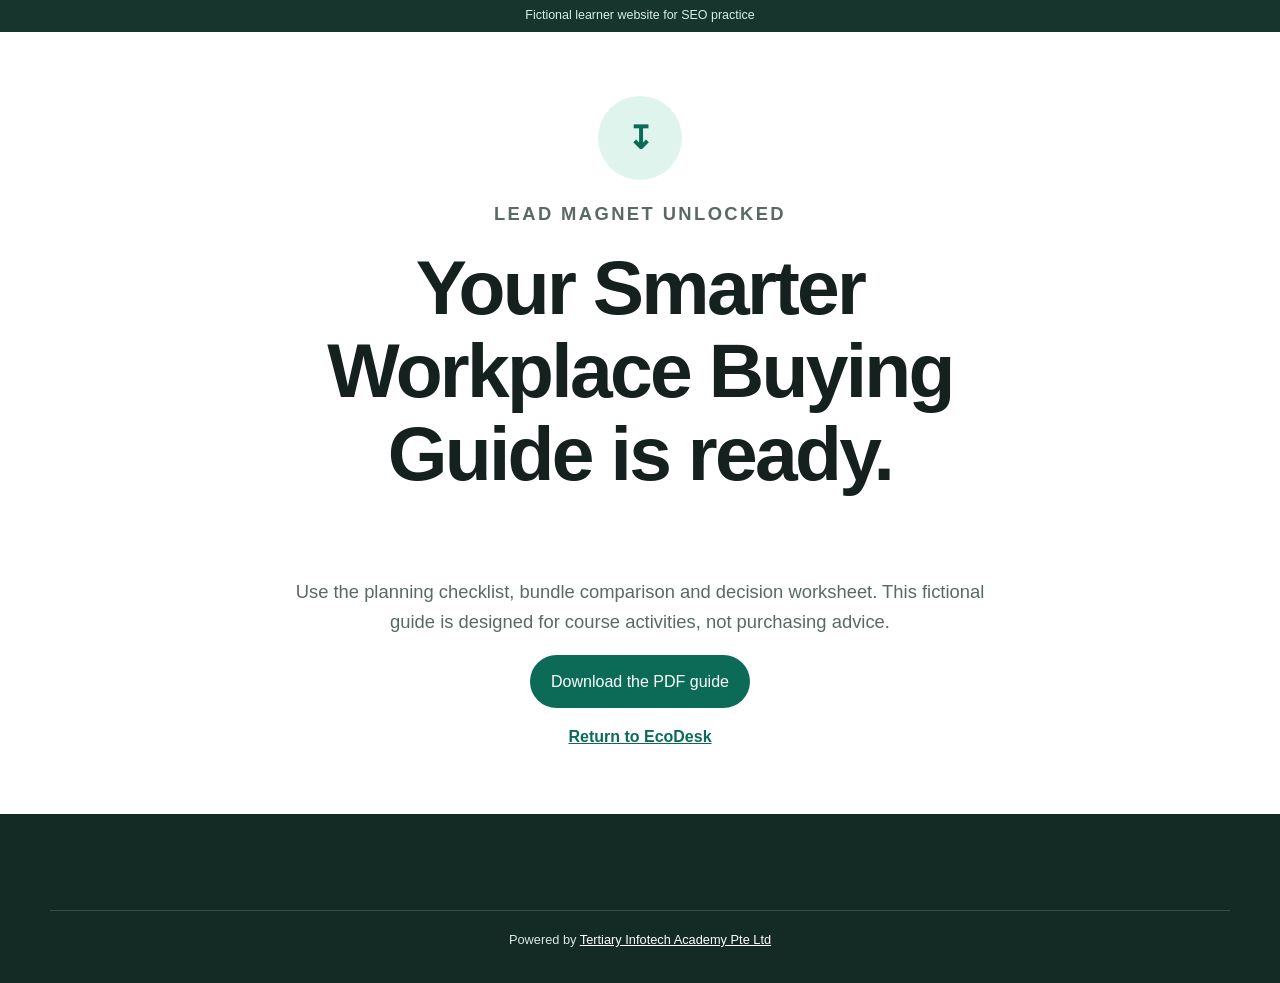
<file: labs/ecodesk-demo-website/guide.html>
<!doctype html><html lang="en-SG"><head><meta charset="utf-8"><meta name="viewport" content="width=device-width,initial-scale=1"><title>Your EcoDesk Workplace Buying Guide</title><meta name="description" content="Download the fictional EcoDesk workplace buying guide and checklist."><meta name="robots" content="noindex,follow"><link rel="canonical" href="https://tertiarycourses.github.io/C11-Generative-AI-for-SEO/guide.html"><link rel="stylesheet" href="styles.css"></head><body><div class="training-bar">Fictional learner website for SEO practice</div><main><section class="download"><span class="guide-icon">↧</span><p class="eyebrow">Lead magnet unlocked</p><h1>Your Smarter Workplace Buying Guide is ready.</h1><p>Use the planning checklist, bundle comparison and decision worksheet. This fictional guide is designed for course activities, not purchasing advice.</p><a class="btn" href="lead-magnet.pdf" download>Download the PDF guide</a><a class="text-link" href="index.html">Return to EcoDesk</a></section></main><footer><p class="powered-by">Powered by <a href="https://www.tertiaryinfotech.com/">Tertiary Infotech Academy Pte Ltd</a></p></footer></body></html>
</file>
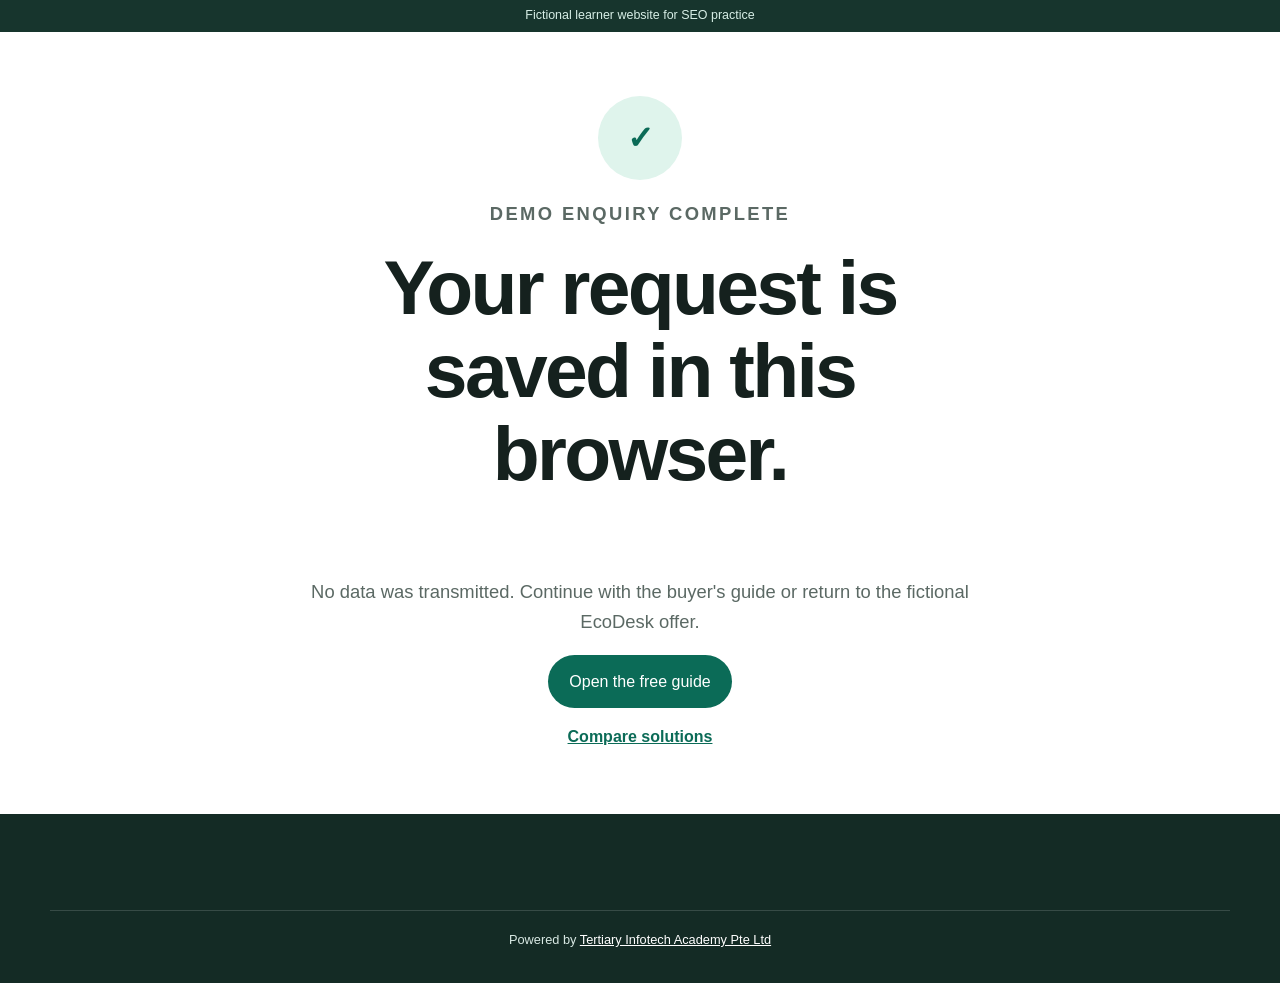
<file: labs/ecodesk-demo-website/thank-you.html>
<!doctype html><html lang="en-SG"><head><meta charset="utf-8"><meta name="viewport" content="width=device-width,initial-scale=1"><title>Thanks for Your EcoDesk Enquiry</title><meta name="robots" content="noindex,follow"><link rel="stylesheet" href="styles.css"></head><body><div class="training-bar">Fictional learner website for SEO practice</div><main><section class="download"><span class="guide-icon">✓</span><p class="eyebrow">Demo enquiry complete</p><h1>Your request is saved in this browser.</h1><p>No data was transmitted. Continue with the buyer's guide or return to the fictional EcoDesk offer.</p><a class="btn" href="guide.html">Open the free guide</a><a class="text-link" href="products.html">Compare solutions</a></section></main><footer><p class="powered-by">Powered by <a href="https://www.tertiaryinfotech.com/">Tertiary Infotech Academy Pte Ltd</a></p></footer></body></html>
</file>
<file: labs/ecodesk-demo-website/styles.css>
:root{--ink:#15211e;--muted:#5b6964;--green:#0b6b57;--mint:#dff4ec;--lime:#b9de68;--sand:#f6f2e9;--line:#dce6e1;--white:#fff;--max:1180px;--shadow:0 24px 70px rgba(10,55,44,.16)}
*{box-sizing:border-box}html{scroll-behavior:smooth}body{margin:0;color:var(--ink);font-family:Inter,Arial,sans-serif;line-height:1.6;background:#fff}a{color:var(--green)}img{max-width:100%;display:block}.sr-only,.skip{position:absolute;left:-9999px}.skip:focus{left:1rem;top:1rem;z-index:99;background:#fff;padding:.6rem}.training-bar{background:#17352d;color:#d7eee6;text-align:center;padding:.38rem 1rem;font-size:.78rem}.site-header{position:sticky;top:0;z-index:20;background:rgba(255,255,255,.95);border-bottom:1px solid var(--line);backdrop-filter:blur(12px)}.nav{max-width:var(--max);margin:auto;display:flex;align-items:center;justify-content:space-between;padding:.85rem 1.2rem}.brand{font-size:1.55rem;font-weight:900;color:var(--ink);text-decoration:none;letter-spacing:-.04em;line-height:.9}.brand span{color:var(--green)}.brand small{display:block;font-size:.56rem;letter-spacing:.06em;color:var(--muted);font-weight:600;margin-top:.35rem}.navlinks{display:flex;align-items:center;gap:1.35rem}.navlinks>a{font-size:.92rem;text-decoration:none;font-weight:700;color:var(--ink)}.navlinks .nav-cta{background:var(--green);color:#fff;padding:.68rem 1rem;border-radius:999px}.nav-toggle{display:none;background:none;border:0}
.hero{min-height:710px;position:relative;display:grid;grid-template-columns:minmax(0,1fr) 390px;gap:2.5rem;align-items:center;padding:5rem max(1.2rem,calc((100vw - var(--max))/2));overflow:hidden;color:#fff}.hero-img,.hero-shade{position:absolute;inset:0;width:100%;height:100%;object-fit:cover}.hero-shade{background:linear-gradient(90deg,rgba(7,30,25,.94) 0%,rgba(7,30,25,.72) 55%,rgba(7,30,25,.25) 100%)}.hero-copy,.lead-card{position:relative;z-index:2}.hero-copy{max-width:670px}.eyebrow{text-transform:uppercase;letter-spacing:.13em;font-size:.78rem;font-weight:900;color:#16967c}.hero .eyebrow{color:var(--lime)}h1,h2,h3{line-height:1.08;letter-spacing:-.035em;margin-top:0}h1{font-size:clamp(2.8rem,6vw,5.5rem)}h2{font-size:clamp(2rem,4vw,3.35rem)}h3{font-size:1.35rem}.hero-copy>p:not(.eyebrow){font-size:1.24rem;max-width:600px;color:#e5f1ed}.hero-actions{display:flex;gap:.8rem;flex-wrap:wrap;margin:1.6rem 0}.btn{display:inline-flex;justify-content:center;align-items:center;border:0;border-radius:999px;background:var(--green);color:#fff!important;font-weight:850;text-decoration:none;padding:.88rem 1.3rem;cursor:pointer;font:inherit;transition:.2s}.btn:hover{background:#085343;transform:translateY(-1px)}.btn.ghost{background:transparent;border:1px solid rgba(255,255,255,.6)}.btn.light{background:#fff;color:var(--green)!important}.proof{display:flex;gap:1.2rem;flex-wrap:wrap;padding:0;list-style:none;font-size:.87rem;color:#d6e8e2}.lead-card{background:#fff;color:var(--ink);padding:1.7rem;border-radius:1.2rem;box-shadow:var(--shadow)}.lead-card h2{font-size:1.8rem}.tag{display:inline-block;background:var(--lime);color:#193d33;border-radius:99px;padding:.28rem .65rem;font-size:.7rem;font-weight:900;text-transform:uppercase}.lead-form,.enquiry-form{display:grid;gap:.75rem}.lead-form label,.enquiry-form label{font-size:.78rem;font-weight:800}.lead-form input,.lead-form select,.enquiry-form input,.enquiry-form select,.enquiry-form textarea{width:100%;margin-top:.25rem;padding:.78rem;border:1px solid #b9cbc5;border-radius:.55rem;font:inherit}.lead-form small{color:var(--muted);text-align:center}.form-status{margin:.1rem 0;color:var(--green);font-weight:800}
.trust-strip{display:grid;grid-template-columns:repeat(4,1fr);max-width:var(--max);margin:-1.7rem auto 0;position:relative;z-index:4;background:#fff;border-radius:1rem;box-shadow:var(--shadow);padding:1.2rem}.trust-strip div{padding:.45rem 1rem;border-right:1px solid var(--line)}.trust-strip div:last-child{border:0}.trust-strip b,.trust-strip span{display:block}.trust-strip b{font-size:1.1rem}.trust-strip span{font-size:.78rem;color:var(--muted)}.section{max-width:var(--max);margin:auto;padding:6.5rem 1.2rem}.section-lead{font-size:1.15rem;color:var(--muted);max-width:720px}.card-grid{display:grid;grid-template-columns:repeat(3,1fr);gap:1rem;margin-top:2.2rem}.solution-card{border:1px solid var(--line);padding:1.7rem;border-radius:1rem;background:#fff}.solution-card>span{display:inline-grid;place-items:center;width:44px;height:44px;background:var(--mint);border-radius:50%;font-weight:900;color:var(--green)}.solution-card a{font-weight:800;text-decoration:none}.pitch{background:var(--green);color:#fff;display:grid;grid-template-columns:1.15fr .85fr;gap:4rem;padding:6rem max(1.2rem,calc((100vw - var(--max))/2))}.pitch .eyebrow{color:var(--lime)}.pitch p{color:#d6e8e2}.pitch ol{list-style:none;padding:0;margin:0}.pitch li{display:grid;grid-template-columns:120px 1fr;padding:1.2rem 0;border-bottom:1px solid rgba(255,255,255,.22)}.pitch li b{font-size:1.1rem}.pitch li span{color:#d6e8e2}.insight{display:grid;grid-template-columns:1fr 1fr;gap:3.5rem;align-items:center}.insight img{border-radius:1.2rem;box-shadow:var(--shadow);aspect-ratio:4/3;object-fit:cover}.insight a{font-weight:850}.faq{max-width:850px}.faq details{border-top:1px solid var(--line);padding:1.25rem .2rem}.faq summary{font-size:1.1rem;font-weight:850;cursor:pointer}.enquire{background:var(--sand);display:grid;grid-template-columns:1fr 1fr;gap:3rem;padding:5rem max(1.2rem,calc((100vw - var(--max))/2))}.enquiry-form{background:#fff;padding:1.5rem;border-radius:1rem}
.page-hero{background:linear-gradient(135deg,var(--mint),var(--sand));padding:6rem max(1.2rem,calc((100vw - var(--max))/2))}.page-hero h1{max-width:900px}.page-hero p:last-child{max-width:720px;font-size:1.15rem}.filters{display:flex;gap:.6rem;flex-wrap:wrap;margin-bottom:2rem}.filters button{border:1px solid var(--line);background:#fff;border-radius:99px;padding:.65rem 1rem;font-weight:800;cursor:pointer}.filters button.active{background:var(--green);color:#fff}.product-grid{display:grid;grid-template-columns:repeat(3,1fr);gap:1rem}.product{border:1px solid var(--line);border-radius:1rem;overflow:hidden}.product img{width:100%;height:220px;object-fit:cover}.product div{padding:1.2rem}.product h2{font-size:1.55rem}.product small{color:var(--green);font-weight:900;text-transform:uppercase}.product b,.product em{display:block}.product em{font-size:.72rem;color:var(--muted);font-style:normal}.article{max-width:850px;margin:auto;padding:5rem 1.2rem}.standfirst{font-size:1.3rem;color:var(--muted)}.byline{font-size:.85rem;color:var(--muted)}.article-hero{border-radius:1rem;margin:2rem 0}.toc{display:flex;gap:1rem;flex-wrap:wrap;background:var(--sand);padding:1rem;border-radius:.7rem;margin:2rem 0}.article h2{margin-top:3rem}.article-steps li{margin:1rem 0}.article table{width:100%;border-collapse:collapse}.article th,.article td{border:1px solid var(--line);padding:.75rem;text-align:left}.article-cta{background:var(--mint);padding:1.7rem;border-radius:1rem;margin-top:3rem}.download{min-height:72vh;display:grid;place-items:center;align-content:center;text-align:center;padding:4rem 1.2rem;max-width:760px;margin:auto}.download h1{font-size:clamp(2.5rem,6vw,4.8rem)}.download p{font-size:1.15rem;color:var(--muted)}.guide-icon{display:grid;place-items:center;width:84px;height:84px;border-radius:50%;background:var(--mint);color:var(--green);font-size:2rem;font-weight:900}.text-link{font-weight:800;margin-top:1rem}
footer{background:#142b25;color:#d9e9e4;padding:4rem max(1.2rem,calc((100vw - var(--max))/2)) 1.2rem}.footer-grid{display:grid;grid-template-columns:2fr 1fr 1fr;gap:3rem}.footer-grid h2{font-size:1rem;color:#fff}.footer-grid a{display:block;color:#d9e9e4;margin:.35rem 0}.brand.inverse{color:#fff}.powered-by{text-align:center;border-top:1px solid rgba(255,255,255,.15);padding-top:1.2rem;margin-top:2rem;font-size:.8rem}.powered-by a{color:#fff}.chat-fab{position:fixed;right:22px;bottom:22px;z-index:50;background:#20b75a;color:#fff;border:0;border-radius:999px;padding:.8rem 1rem;box-shadow:var(--shadow);font-weight:900;cursor:pointer}.chat-fab span{font-size:1.2rem}.chat{position:fixed;right:22px;bottom:82px;width:min(390px,calc(100vw - 24px));height:520px;z-index:51;background:#f1f5f3;border-radius:1rem;box-shadow:var(--shadow);overflow:hidden;display:flex;flex-direction:column;transform:translateY(15px);opacity:0;pointer-events:none;transition:.2s}.chat.open{transform:none;opacity:1;pointer-events:auto}.chat-head{display:flex;align-items:center;gap:.7rem;background:#176b4a;color:#fff;padding:.9rem}.chat-head small{display:block;color:#ccebd9}.chat-head>button{margin-left:auto;background:none;border:0;color:#fff;font-size:1.5rem}.chat-avatar{display:grid;place-items:center;width:42px;height:42px;border-radius:50%;background:#fff;color:#176b4a;font-weight:900}.chat-body{flex:1;overflow:auto;padding:1rem}.bubble{max-width:85%;padding:.7rem .8rem;border-radius:.8rem;margin:.5rem 0}.bubble.bot{background:#fff}.bubble.user{background:#d8f7e5;margin-left:auto}.chat-suggest{display:flex;gap:.4rem;overflow:auto;padding:.5rem}.chat-suggest button{white-space:nowrap;border:1px solid #9ccab5;background:#fff;border-radius:99px;padding:.5rem}.chat-input{display:flex;padding:.65rem;background:#fff}.chat-input input{flex:1;border:1px solid var(--line);border-radius:99px;padding:.7rem}.chat-input button{width:42px;border:0;border-radius:50%;background:#20b75a;color:#fff;margin-left:.4rem}.whatsapp-link{display:block;text-align:center;background:#20b75a;color:#fff;padding:.65rem;font-size:.78rem;font-weight:800}
@media(max-width:820px){.nav-toggle{display:grid;gap:5px}.nav-toggle span{width:25px;height:2px;background:var(--ink)}.navlinks{display:none;position:absolute;right:1rem;top:72px;background:#fff;padding:1rem;box-shadow:var(--shadow);flex-direction:column;align-items:stretch}.navlinks.open{display:flex}.hero{grid-template-columns:1fr;padding-top:4rem}.hero-shade{background:rgba(7,30,25,.78)}.lead-card{max-width:470px}.trust-strip,.card-grid,.product-grid{grid-template-columns:1fr 1fr}.pitch,.insight,.enquire{grid-template-columns:1fr}.footer-grid{grid-template-columns:1fr 1fr}}
@media(max-width:560px){.hero{min-height:auto}.hero-copy{padding-top:1rem}.trust-strip,.card-grid,.product-grid{grid-template-columns:1fr}.trust-strip{margin:0;border-radius:0}.trust-strip div{border-right:0;border-bottom:1px solid var(--line)}.footer-grid{grid-template-columns:1fr}.section{padding:4rem 1rem}.pitch,.enquire{padding:4rem 1rem}.chat{right:12px;bottom:80px}}
</file>
